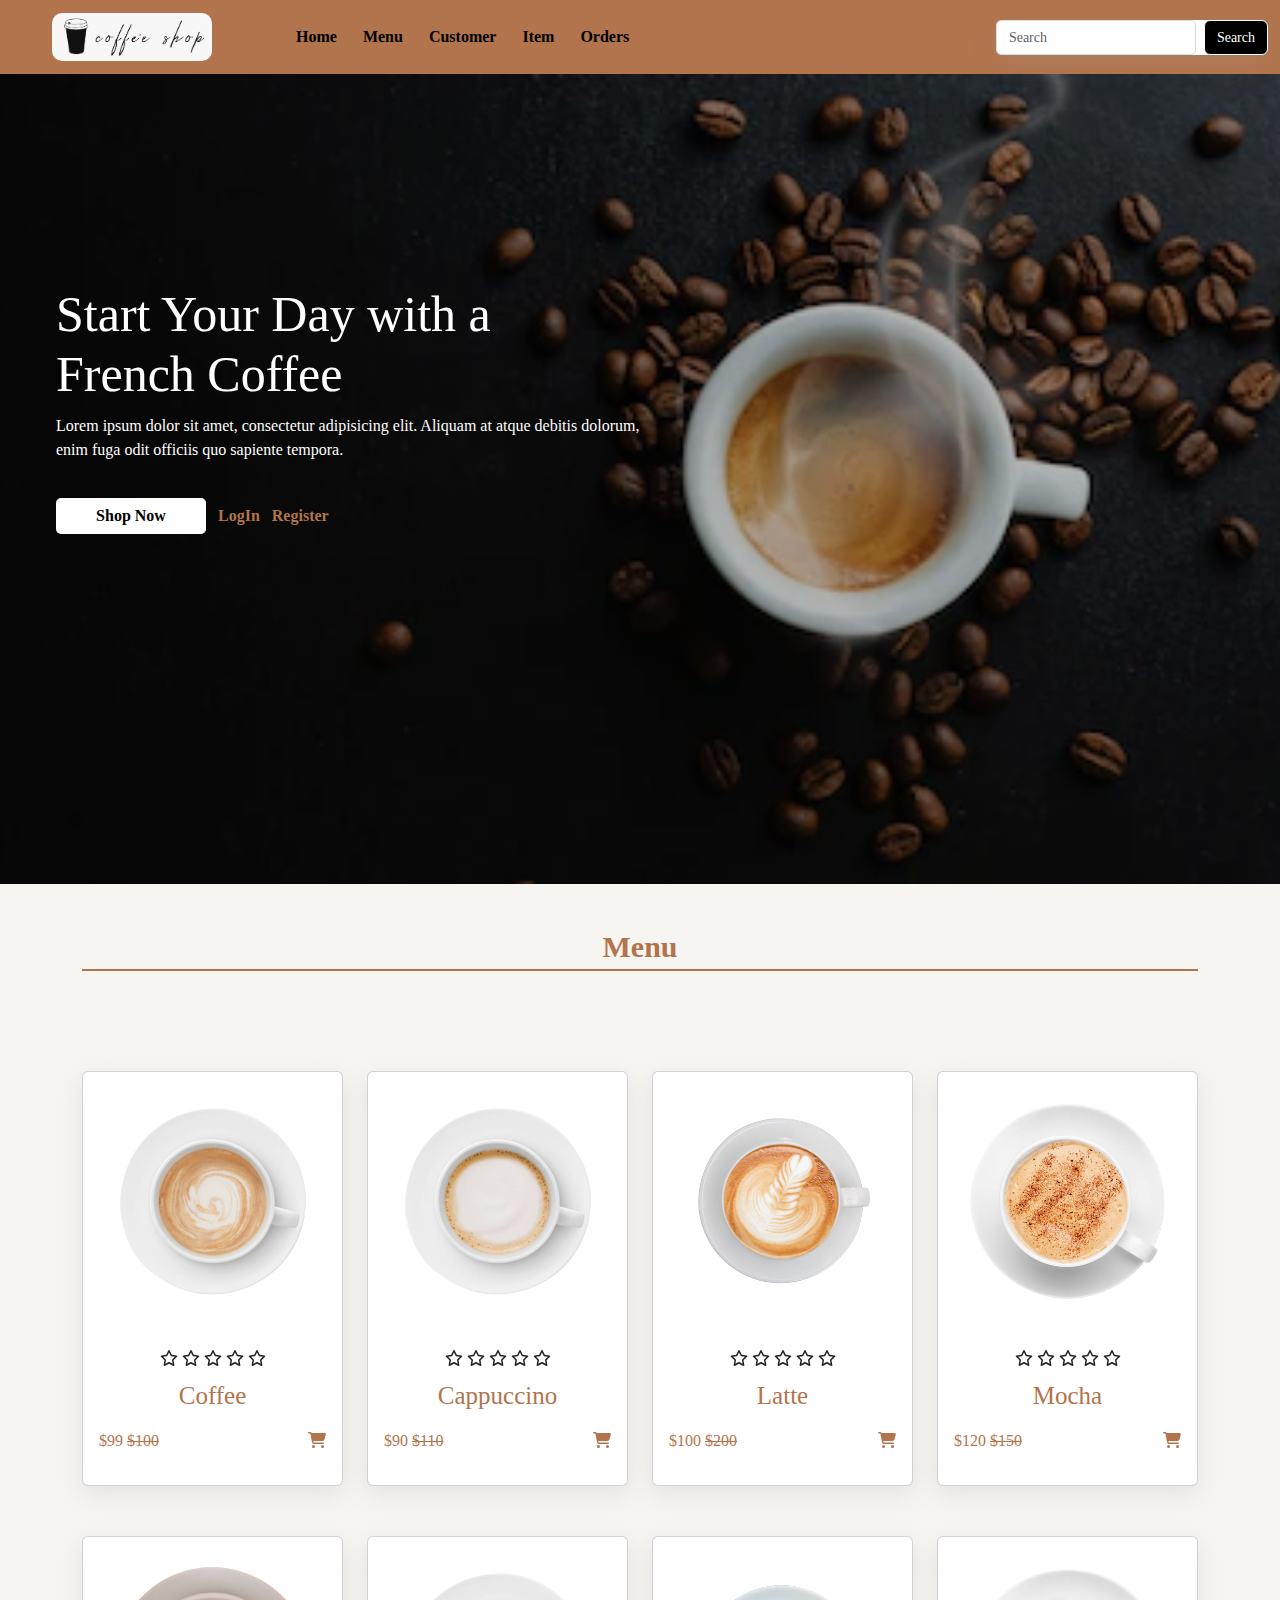
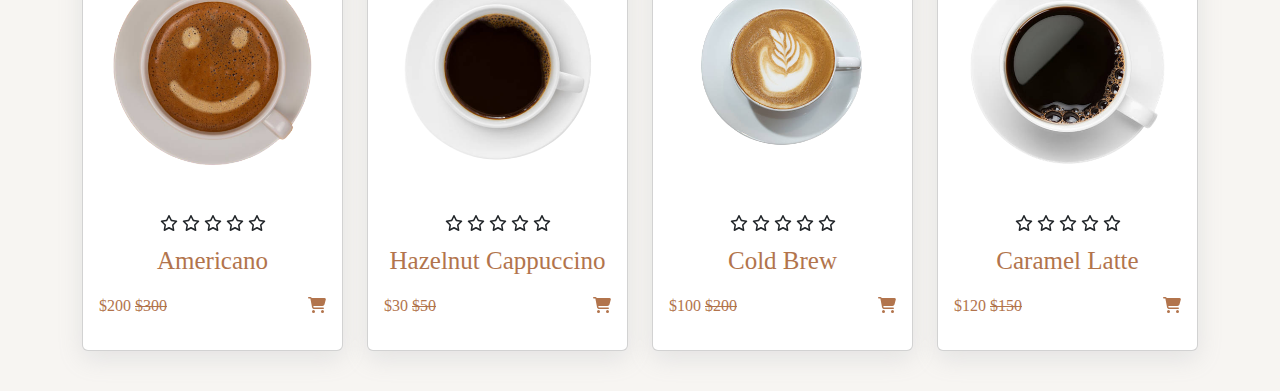
<file: index.html>
<!DOCTYPE html>
<html lang="en">
<head>
    <meta charset="UTF-8">
    <title>Coffee Shop</title>
    <link rel="stylesheet" href="style.css">
    <link rel="stylesheet" href="https://cdn.jsdelivr.net/npm/bootstrap@5.3.3/dist/css/bootstrap.min.css">
    <link rel="preconnect" href="https://fonts.googleapis.com">
    <link rel="preconnect" href="https://fonts.gstatic.com" crossorigin>
    <link href="https://fonts.googleapis.com/css2?family=Roboto:wght@500&display=swap" rel="stylesheet">
    <link rel="stylesheet" href="assets/lib/fontawesome/fontawesome-free-6.7.2-web/css/all.min.css">
</head>
<body>

<div class="all-content">
    <!-- Navbar Start -->
    <nav class="navbar navbar-expand-lg" id="navbar">
        <div class="container-fluid">
            <a class="navbar-brand" href="#" id="logo">
                <img src="images/logo.png" alt="" width="200px">
            </a>
            <button class="navbar-toggler" type="button" data-bs-toggle="collapse"
                    data-bs-target="#navbarSupportedContent" aria-controls="navbarSupportedContent"
                    aria-expanded="false" aria-label="Toggle navigation">
                <span><i class="fa-solid fa-bars" style="color: white; font-size: 23px;"></i></span>
            </button>
            <div class="collapse navbar-collapse" id="navbarSupportedContent">
                <ul class="navbar-nav me-auto mb-2 mb-lg-0">
                    <li class="nav-item"><a class="nav-link active" href="#">Home</a></li>
<!--                    <li class="nav-item"><a class="nav-link" href="#about">About</a></li>-->
                    <li class="nav-item"><a class="nav-link" href="#menu">Menu</a></li>
                    <li class="nav-item"><a class="nav-link " href="customer.html">Customer</a></li>
                    <li class="nav-item"><a class="nav-link" href="item.html">Item</a></li>
                    <li class="nav-item"><a class="nav-link" href="order.html">Orders</a></li>
<!--                    <li class="nav-item"><a class="nav-link" href="#contact">Contact</a></li>-->
                </ul>
                <form class="d-flex align-items-center gap-2" id="search-btn" role="search">
                    <input class="form-control" type="search" placeholder="Search" aria-label="Search">
                    <button class="btn btn-outline-success" type="submit">Search</button>
                </form>

            </div>
        </div>
    </nav>
    <!-- Navbar End -->

<!--    Home section start-->
    <section id="home">
        <div class="content">

            <h3>Start Your Day with a <br> French Coffee</h3>
            <p>Lorem ipsum dolor sit amet, consectetur adipisicing elit. Aliquam at atque debitis dolorum,
                <br>enim fuga odit officiis quo sapiente tempora.
            </p>
            <button id="btn">Shop Now</button>
            <a class="text-primary fw-bold ms-2" href="login.html">LogIn</a>
            <a class="text-primary fw-bold ms-2" href="register.html">Register</a>
        </div>
    </section>


<!--    menu card start-->
    <section class="menu" id="menu">
        <div class="container">
            <div class="heading3">Menu</div>
        </div>
        <div class="container" id="container2">
            <div class="row">
                <div class="col-md-3 py-3 py-md-0">
                    <div class="card">
                        <img src="./images/m1.png" alt="">
                        <div class="card-body">
                            <div class="star text-center">
                                <i class="fa-regular fa-star"></i>
                                <i class="fa-regular fa-star"></i>
                                <i class="fa-regular fa-star"></i>
                                <i class="fa-regular fa-star"></i>
                                <i class="fa-regular fa-star"></i>
                            </div>
                            <h3>Coffee</h3>
                            <p>$99 <strike>$100</strike> <span><i class="fa-solid fa-cart-shopping"></i></span></p>
                        </div>
                    </div>
                </div>
                <div class="col-md-3 py-3 py-md-0">
                    <div class="card">
                        <img src="./images/m2.png" alt="">
                        <div class="card-body">
                            <div class="star text-center">
                                <i class="fa-regular fa-star"></i>
                                <i class="fa-regular fa-star"></i>
                                <i class="fa-regular fa-star"></i>
                                <i class="fa-regular fa-star"></i>
                                <i class="fa-regular fa-star"></i>
                            </div>
                            <h3>Cappuccino</h3>
                            <p>$90 <strike>$110</strike> <span><i class="fa-solid fa-cart-shopping"></i></span></p>
                        </div>
                    </div>
                </div>
                <div class="col-md-3 py-3 py-md-0">
                    <div class="card">
                        <img src="./images/m3.png" alt="">
                        <div class="card-body">
                            <div class="star text-center">
                                <i class="fa-regular fa-star"></i>
                                <i class="fa-regular fa-star"></i>
                                <i class="fa-regular fa-star"></i>
                                <i class="fa-regular fa-star"></i>
                                <i class="fa-regular fa-star"></i>
                            </div>
                            <h3>Latte</h3>
                            <p>$100 <strike>$200</strike> <span><i class="fa-solid fa-cart-shopping"></i></span></p>
                        </div>
                    </div>
                </div>
                <div class="col-md-3 py-3 py-md-0">
                    <div class="card">
                        <img src="./images/m4.png" alt="">
                        <div class="card-body">
                            <div class="star text-center">
                                <i class="fa-regular fa-star"></i>
                                <i class="fa-regular fa-star"></i>
                                <i class="fa-regular fa-star"></i>
                                <i class="fa-regular fa-star"></i>
                                <i class="fa-regular fa-star"></i>
                            </div>
                            <h3>Mocha</h3>
                            <p>$120 <strike>$150</strike> <span><i class="fa-solid fa-cart-shopping"></i></span></p>
                        </div>
                    </div>
                </div>
            </div>

            <div class="row" style="margin-top: 50px;">
                <div class="col-md-3 py-3 py-md-0">
                    <div class="card">
                        <img src="./images/m5.png" alt="">
                        <div class="card-body">
                            <div class="star text-center">
                                <i class="fa-regular fa-star"></i>
                                <i class="fa-regular fa-star"></i>
                                <i class="fa-regular fa-star"></i>
                                <i class="fa-regular fa-star"></i>
                                <i class="fa-regular fa-star"></i>
                            </div>
                            <h3>Americano</h3>
                            <p>$200 <strike>$300</strike> <span><i class="fa-solid fa-cart-shopping"></i></span></p>
                        </div>
                    </div>
                </div>
                <div class="col-md-3 py-3 py-md-0">
                    <div class="card">
                        <img src="./images/m6.png" alt="">
                        <div class="card-body">
                            <div class="star text-center">
                                <i class="fa-regular fa-star"></i>
                                <i class="fa-regular fa-star"></i>
                                <i class="fa-regular fa-star"></i>
                                <i class="fa-regular fa-star"></i>
                                <i class="fa-regular fa-star"></i>
                            </div>
                            <h3>Hazelnut Cappuccino</h3>
                            <p>$30 <strike>$50</strike> <span><i class="fa-solid fa-cart-shopping"></i></span></p>
                        </div>
                    </div>
                </div>
                <div class="col-md-3 py-3 py-md-0">
                    <div class="card">
                        <img src="./images/m7.png" alt="">
                        <div class="card-body">
                            <div class="star text-center">
                                <i class="fa-regular fa-star"></i>
                                <i class="fa-regular fa-star"></i>
                                <i class="fa-regular fa-star"></i>
                                <i class="fa-regular fa-star"></i>
                                <i class="fa-regular fa-star"></i>
                            </div>
                            <h3>Cold Brew</h3>
                            <p>$100 <strike>$200</strike> <span><i class="fa-solid fa-cart-shopping"></i></span></p>
                        </div>
                    </div>
                </div>
                <div class="col-md-3 py-3 py-md-0">
                    <div class="card">
                        <img src="./images/m8.png" alt="">
                        <div class="card-body">
                            <div class="star text-center">
                                <i class="fa-regular fa-star"></i>
                                <i class="fa-regular fa-star"></i>
                                <i class="fa-regular fa-star"></i>
                                <i class="fa-regular fa-star"></i>
                                <i class="fa-regular fa-star"></i>
                            </div>
                            <h3>Caramel Latte</h3>
                            <p>$120 <strike>$150</strike> <span><i class="fa-solid fa-cart-shopping"></i></span></p>
                        </div>
                    </div>
                </div>
            </div>
        </div>
    </section>

<!--    menu card end-->

<!--    item-->
<!--    <div class="container mt-5">-->
<!--        <h2 class="text-center">Items</h2>-->

<!--        &lt;!&ndash; Search Section &ndash;&gt;-->
<!--        <div class="card mb-4" style="max-width: 600px; height: 200px ; margin: auto;">-->
<!--            <div class="card-header bg-duburu text-white">Item Search</div>-->
<!--            <div class="card-body">-->
<!--                <form class="row g-2 align-items-center">-->
<!--                    <div class="col-md-6">-->
<!--                        <input type="text" id="searchInput" class="form-control" placeholder="Input Item Name/Code Here">-->
<!--                    </div>-->
<!--                    <div class="col-md-3">-->
<!--                        <select id="searchType" class="form-select">-->
<!--                            <option value="name">Name</option>-->
<!--                            <option value="code">Item Code</option>-->
<!--                        </select>-->
<!--                    </div>-->
<!--                    <div class="col-md-3">-->
<!--                        <button type="button" class="btn btn-success w-100" onclick="searchItem()">Search</button>-->
<!--                    </div>-->
<!--                </form>-->

<!--                <div class="mt-3 d-flex flex-wrap gap-2">-->
<!--                    <button class="btn btn-danger">Delete</button>-->
<!--                    <button class="btn btn-warning">Edit</button>-->
<!--                    <button class="btn btn-info text-white">Details</button>-->
<!--                    <button class="btn btn-success">Clear</button>-->
<!--                </div>-->
<!--            </div>-->
<!--        </div>-->

<!--        &lt;!&ndash; Add / View Buttons &ndash;&gt;-->
<!--        <div class="mb-3">-->
<!--            <button class="btn btn-primary">New Item</button>-->
<!--            <button class="btn btn-warning text-dark">View All Items</button>-->
<!--        </div>-->

<!--        &lt;!&ndash; Table &ndash;&gt;-->
<!--        <table class="table table-bordered table-striped">-->
<!--            <thead class="table-success">-->
<!--            <tr>-->
<!--                <th>Item Name</th>-->
<!--                <th>Price</th>-->
<!--                <th>Quantity</th>-->
<!--            </tr>-->
<!--            </thead>-->
<!--            <tbody id="itemTable">-->
<!--            &lt;!&ndash; JS will populate this &ndash;&gt;-->
<!--            </tbody>-->
<!--        </table>-->
<!--    </div>-->
<!--</div>-->

<!--<script>-->
<!--    function searchItem() {-->
<!--        const value = document.getElementById('searchInput').value;-->
<!--        const type = document.getElementById('searchType').value;-->
<!--        alert(`Search for: ${value} by ${type}`);-->
<!--    }-->
<!--</script>-->

<!--item end-->

</div>
<script src="https://cdn.jsdelivr.net/npm/bootstrap@5.3.3/dist/js/bootstrap.bundle.min.js"></script>
<script src="assets/lib/fontawesome/fontawesome-free-6.7.2-web/js/all.min.js"></script>
</body>
</html>
</file>
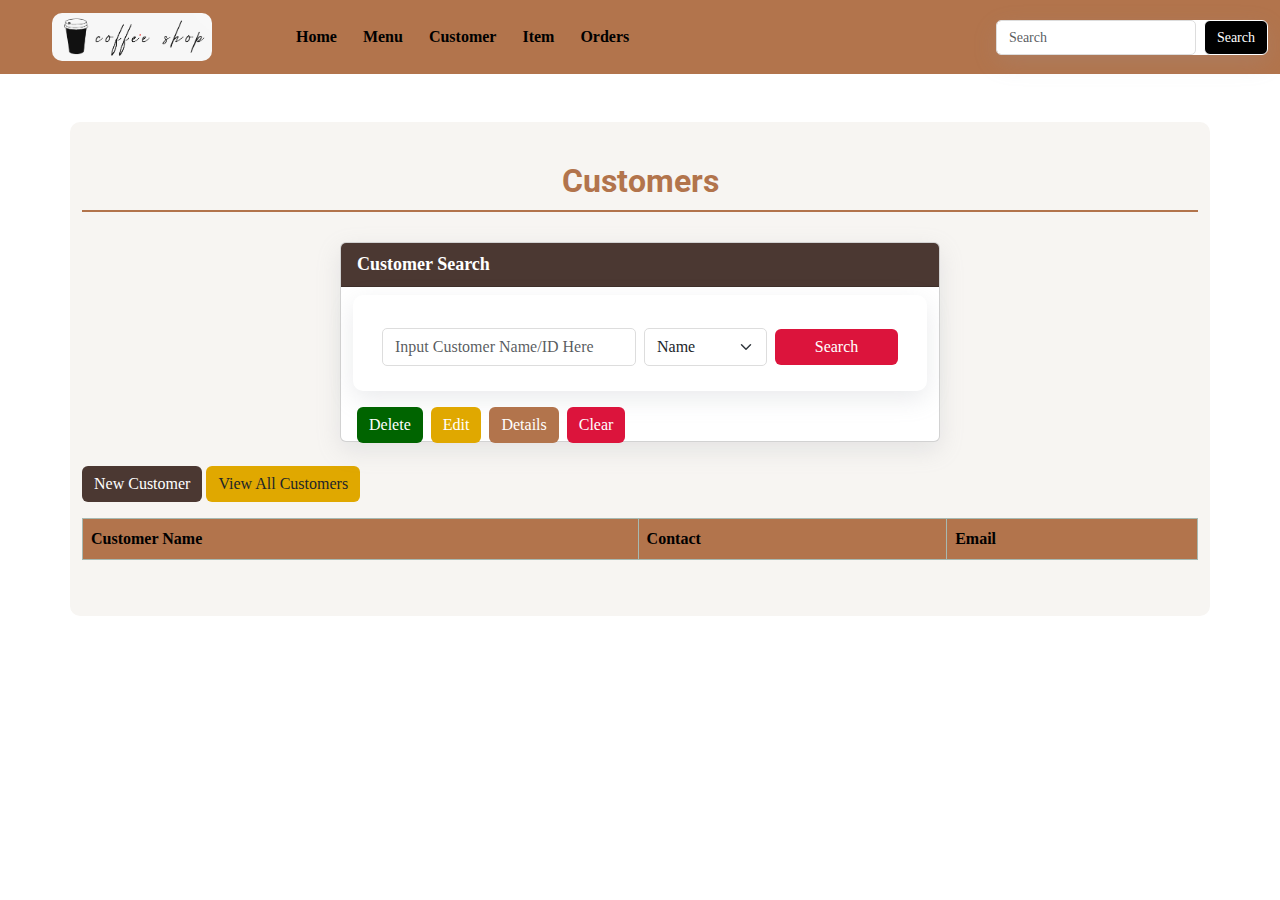
<file: customer.html>
<!DOCTYPE html>
<html lang="en">
<head>
    <meta charset="UTF-8">
    <title>Customer</title>
    <link rel="stylesheet" href="style.css">
    <link rel="stylesheet" href="https://cdn.jsdelivr.net/npm/bootstrap@5.3.3/dist/css/bootstrap.min.css">
    <link rel="preconnect" href="https://fonts.googleapis.com">
    <link rel="preconnect" href="https://fonts.gstatic.com" crossorigin>
    <link href="https://fonts.googleapis.com/css2?family=Roboto:wght@500&display=swap" rel="stylesheet">
    <link rel="stylesheet" href="assets/lib/fontawesome/fontawesome-free-6.7.2-web/css/all.min.css">
</head>

<body>


<!-- Navbar Start -->
<nav class="navbar navbar-expand-lg" id="navbar">
    <div class="container-fluid">
        <a class="navbar-brand" href="#" id="logo">
            <img src="images/logo.png" alt="" width="200px">
        </a>
        <button class="navbar-toggler" type="button" data-bs-toggle="collapse"
                data-bs-target="#navbarSupportedContent" aria-controls="navbarSupportedContent"
                aria-expanded="false" aria-label="Toggle navigation">
            <span><i class="fa-solid fa-bars" style="color: white; font-size: 23px;"></i></span>
        </button>
        <div class="collapse navbar-collapse" id="navbarSupportedContent">
            <ul class="navbar-nav me-auto mb-2 mb-lg-0">
                <li class="nav-item"><a class="nav-link active" href="index.html">Home</a></li>
                <!--                    <li class="nav-item"><a class="nav-link" href="#about">About</a></li>-->
                <li class="nav-item"><a class="nav-link" href="index.html">Menu</a></li>
                <li class="nav-item"><a class="nav-link " href="customer.html">Customer</a></li>
                <li class="nav-item"><a class="nav-link" href="item.html">Item</a></li>
                <li class="nav-item"><a class="nav-link" href="order.html">Orders</a></li>
                <!--                    <li class="nav-item"><a class="nav-link" href="#contact">Contact</a></li>-->
            </ul>
            <form class="d-flex align-items-center gap-2" id="search-btn" role="search">
                <input class="form-control" type="search" placeholder="Search" aria-label="Search">
                <button class="btn btn-outline-success" type="submit">Search</button>
            </form>

        </div>
    </div>
</nav>
<!-- Navbar End -->
<!-- customer -->
<section class="customer" id="customer">
    <div class="container mt-5">
        <h2 class="text-center">Customers</h2>

        <!-- Search Section -->
        <div class="card mb-4" style="max-width: 600px; height: 200px ; margin: auto;">
            <div class="card-header bg-duburu text-white">Customer Search</div>
            <div class="card-body">
                <form class="row g-2 align-items-center">
                    <div class="col-md-6">
                        <input type="text" id="searchCustomerInput" class="form-control" placeholder="Input Customer Name/ID Here">
                    </div>
                    <div class="col-md-3">
                        <select id="searchCustomerType" class="form-select">
                            <option value="name">Name</option>
                            <option value="id">Customer ID</option>
                        </select>
                    </div>
                    <div class="col-md-3">
                        <button type="button" class="btn btn-success w-100" onclick="searchCustomer()">Search</button>
                    </div>
                </form>

                <div class="mt-3 d-flex flex-wrap gap-2">
                    <button class="btn btn-danger">Delete</button>
                    <button class="btn btn-warning">Edit</button>
                    <button class="btn btn-info text-white">Details</button>
                    <button class="btn btn-success">Clear</button>
                </div>
            </div>
        </div>

        <!-- Add / View Buttons -->
        <div class="mb-3">
            <button class="btn btn-primary">New Customer</button>
            <button class="btn btn-warning text-dark">View All Customers</button>
        </div>

        <!-- Table -->
        <table class="table table-bordered table-striped">
            <thead class="table-success">
            <tr>
                <th>Customer Name</th>
                <th>Contact</th>
                <th>Email</th>
            </tr>
            </thead>
            <tbody id="customerTable">
            <!-- JS will populate this -->
            </tbody>
        </table>
    </div>
</section>

<script>
    function searchCustomer() {
        const value = document.getElementById('searchCustomerInput').value;
        const type = document.getElementById('searchCustomerType').value;
        alert(`Search for: ${value} by ${type}`);
    }
</script>

<!-- customer end -->

<script src="https://cdn.jsdelivr.net/npm/bootstrap@5.3.3/dist/js/bootstrap.bundle.min.js"></script>
<script src="assets/lib/fontawesome/fontawesome-free-6.7.2-web/js/all.min.js"></script>
</body>
</html>
</file>
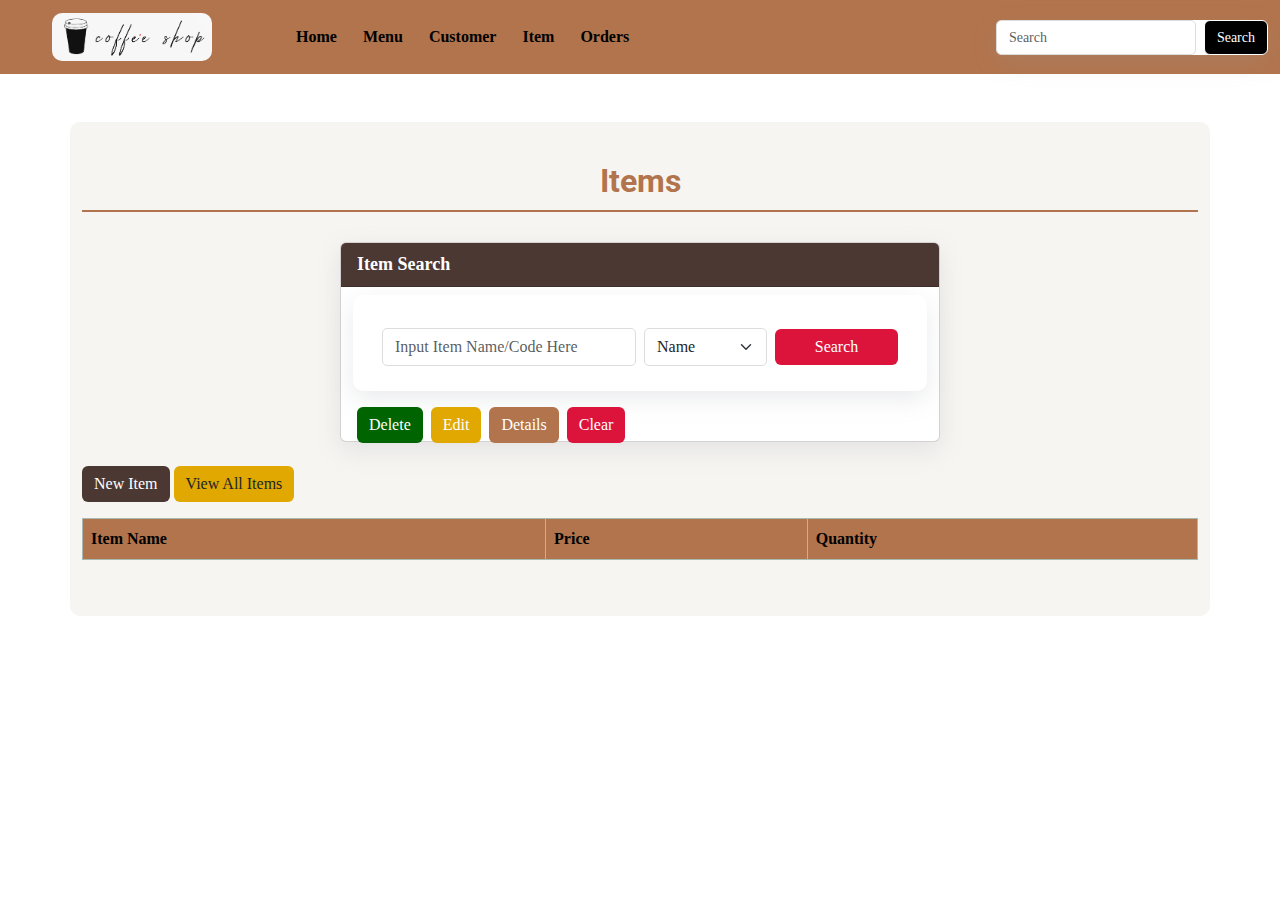
<file: item.html>
<!DOCTYPE html>
<html lang="en">
<head>
    <meta charset="UTF-8">
    <title>Item</title>
  <link rel="stylesheet" href="style.css">
  <link rel="stylesheet" href="https://cdn.jsdelivr.net/npm/bootstrap@5.3.3/dist/css/bootstrap.min.css">
  <link rel="preconnect" href="https://fonts.googleapis.com">
  <link rel="preconnect" href="https://fonts.gstatic.com" crossorigin>
  <link href="https://fonts.googleapis.com/css2?family=Roboto:wght@500&display=swap" rel="stylesheet">
  <link rel="stylesheet" href="assets/lib/fontawesome/fontawesome-free-6.7.2-web/css/all.min.css">
</head>


<body>

<!-- Navbar Start -->
<nav class="navbar navbar-expand-lg" id="navbar">
    <div class="container-fluid">
        <a class="navbar-brand" href="#" id="logo">
            <img src="images/logo.png" alt="" width="200px">
        </a>
        <button class="navbar-toggler" type="button" data-bs-toggle="collapse"
                data-bs-target="#navbarSupportedContent" aria-controls="navbarSupportedContent"
                aria-expanded="false" aria-label="Toggle navigation">
            <span><i class="fa-solid fa-bars" style="color: white; font-size: 23px;"></i></span>
        </button>
        <div class="collapse navbar-collapse" id="navbarSupportedContent">
            <ul class="navbar-nav me-auto mb-2 mb-lg-0">
                <li class="nav-item"><a class="nav-link active" href="index.html">Home</a></li>
                <!--                    <li class="nav-item"><a class="nav-link" href="#about">About</a></li>-->
                <li class="nav-item"><a class="nav-link" href="index.html">Menu</a></li>
                <li class="nav-item"><a class="nav-link " href="customer.html">Customer</a></li>
                <li class="nav-item"><a class="nav-link" href="item.html">Item</a></li>
                <li class="nav-item"><a class="nav-link" href="order.html">Orders</a></li>
                <!--                    <li class="nav-item"><a class="nav-link" href="#contact">Contact</a></li>-->
            </ul>
            <form class="d-flex align-items-center gap-2" id="search-btn" role="search">
                <input class="form-control" type="search" placeholder="Search" aria-label="Search">
                <button class="btn btn-outline-success" type="submit">Search</button>
            </form>

        </div>
    </div>
</nav>
<!-- Navbar End -->

<!--    item-->
<section class="item" id="item">
    <div class="container mt-5">
        <h2 class="text-center">Items</h2>

        <!-- Search Section -->
        <div class="card mb-4" style="max-width: 600px; height: 200px ; margin: auto;">
            <div class="card-header bg-duburu text-white">Item Search</div>
            <div class="card-body">
                <form class="row g-2 align-items-center">
                    <div class="col-md-6">
                        <input type="text" id="searchInput" class="form-control" placeholder="Input Item Name/Code Here">
                    </div>
                    <div class="col-md-3">
                        <select id="searchType" class="form-select">
                            <option value="name">Name</option>
                            <option value="code">Item Code</option>
                        </select>
                    </div>
                    <div class="col-md-3">
                        <button type="button" class="btn btn-success w-100" onclick="searchItem()">Search</button>
                    </div>
                </form>

                <div class="mt-3 d-flex flex-wrap gap-2">
                    <button class="btn btn-danger">Delete</button>
                    <button class="btn btn-warning">Edit</button>
                    <button class="btn btn-info text-white">Details</button>
                    <button class="btn btn-success">Clear</button>
                </div>
            </div>
        </div>

        <!-- Add / View Buttons -->
        <div class="mb-3">
            <button class="btn btn-primary">New Item</button>
            <button class="btn btn-warning text-dark">View All Items</button>
        </div>

        <!-- Table -->
        <table class="table table-bordered table-striped">
            <thead class="table-success">
            <tr>
                <th>Item Name</th>
                <th>Price</th>
                <th>Quantity</th>
            </tr>
            </thead>
            <tbody id="itemTable">
            <!-- JS will populate this -->
            </tbody>
        </table>
    </div>
</section>

<script>
    function searchItem() {
        const value = document.getElementById('searchInput').value;
        const type = document.getElementById('searchType').value;
        alert(`Search for: ${value} by ${type}`);
    }
</script>

<!--item end-->

  <script src="https://cdn.jsdelivr.net/npm/bootstrap@5.3.3/dist/js/bootstrap.bundle.min.js"></script>
  <script src="assets/lib/fontawesome/fontawesome-free-6.7.2-web/js/all.min.js"></script>
</body>
</html>
</file>
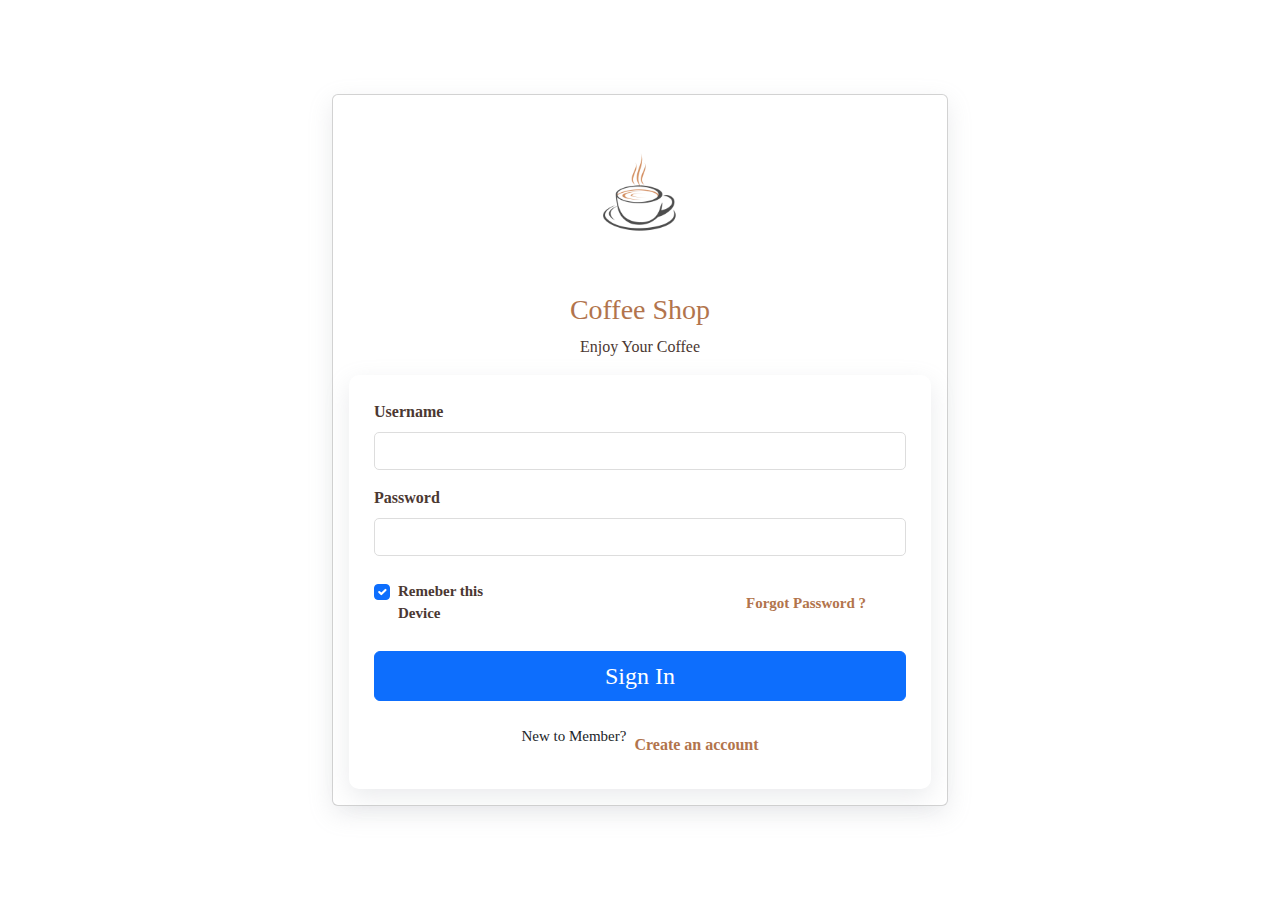
<file: login.html>
<!DOCTYPE html>
<html lang="en">
<head>
    <meta charset="UTF-8">
    <title>Login</title>
    <link rel="stylesheet" href="style.css">
    <link rel="stylesheet" href="https://cdn.jsdelivr.net/npm/bootstrap@5.3.3/dist/css/bootstrap.min.css">
    <link rel="preconnect" href="https://fonts.googleapis.com">
    <link rel="preconnect" href="https://fonts.gstatic.com" crossorigin>
    <link href="https://fonts.googleapis.com/css2?family=Roboto:wght@500&display=swap" rel="stylesheet">
    <link rel="stylesheet" href="assets/lib/fontawesome/fontawesome-free-6.7.2-web/css/all.min.css">
</head>
<body>
<!--  Body Wrapper -->
<div class="page-wrapper" id="main-wrapper" data-layout="vertical" data-navbarbg="skin6" data-sidebartype="full"
     data-sidebar-position="fixed" data-header-position="fixed">
    <div
            class="position-relative overflow-hidden radial-gradient min-vh-100 d-flex align-items-center justify-content-center">
        <div class="d-flex align-items-center justify-content-center w-100">
            <div class="row justify-content-center w-100">
                <div class="col-md-8 col-lg-6 col-xxl-3">
                    <div class="card mb-0">
                        <div class="card-body">
                            <a href="./index.html" class="text-nowrap logo-img text-center d-block py-3 w-100">
                                <img src="images/Coffee-PNG-Photo.webp" width="140" alt="">
                            </a>
                            <h3 id="coffee">Coffee Shop</h3>
                            <p class="text-center">Enjoy Your Coffee</p>
                            <form>
                                <div class="mb-3">
                                    <label for="exampleInputEmail1" class="form-label">Username</label>
                                    <input type="email" class="form-control" id="exampleInputEmail1" aria-describedby="emailHelp">
                                </div>
                                <div class="mb-4">
                                    <label for="exampleInputPassword1" class="form-label">Password</label>
                                    <input type="password" class="form-control" id="exampleInputPassword1">
                                </div>
                                <div class="d-flex align-items-center justify-content-between mb-4">
                                    <div class="form-check">
                                        <input class="form-check-input primary" type="checkbox" value="" id="flexCheckChecked" checked>
                                        <label class="text" id="text-label"  for="flexCheckChecked">
                                            Remeber this Device
                                        </label>
                                    </div>
                                    <a class="text-primary fw-bold " id="text-fogot" href="index.html">Forgot Password ?</a>
                                </div>
                                <a href="index.html" class="btn btn-primary w-100 py-8 fs-4 mb-4 rounded-2">Sign In</a>
                                <div class="d-flex align-items-center justify-content-center">
                                    <p class="text" id="text">New to Member?</p>
                                    <a class="text-primary fw-bold ms-2" href="register.html">Create an account</a>
                                </div>
                            </form>
                        </div>
                    </div>
                </div>
            </div>
        </div>
    </div>
</div>




<script src="https://cdn.jsdelivr.net/npm/bootstrap@5.3.3/dist/js/bootstrap.bundle.min.js"></script>
<script src="assets/lib/fontawesome/fontawesome-free-6.7.2-web/js/all.min.js"></script>
</body>
</html>
</file>
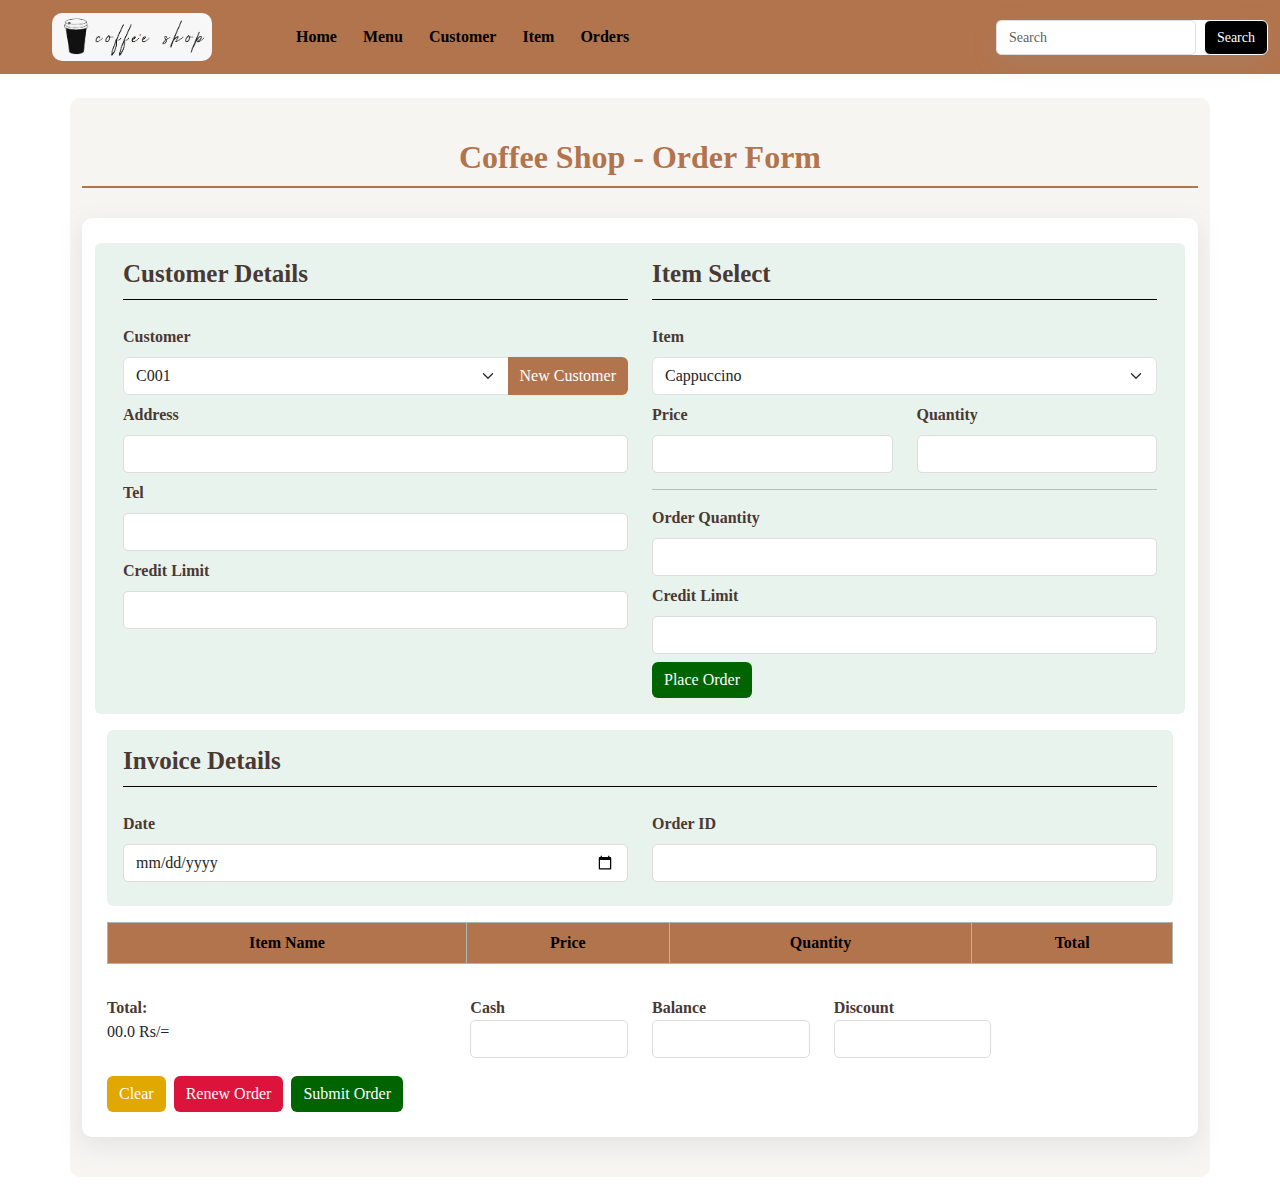
<file: order.html>
<!DOCTYPE html>
<html lang="en">
<head>
    <meta charset="UTF-8">
    <title>Title</title>
    <link rel="stylesheet" href="style.css">
    <link rel="stylesheet" href="https://cdn.jsdelivr.net/npm/bootstrap@5.3.3/dist/css/bootstrap.min.css">
    <link rel="preconnect" href="https://fonts.googleapis.com">
    <link rel="preconnect" href="https://fonts.gstatic.com" crossorigin>
    <link href="https://fonts.googleapis.com/css2?family=Roboto:wght@500&display=swap" rel="stylesheet">
    <link rel="stylesheet" href="assets/lib/fontawesome/fontawesome-free-6.7.2-web/css/all.min.css">
</head>
<body>


<!-- Navbar Start -->
<nav class="navbar navbar-expand-lg" id="navbar">
    <div class="container-fluid">
        <a class="navbar-brand" href="#" id="logo">
            <img src="images/logo.png" alt="" width="200px">
        </a>
        <button class="navbar-toggler" type="button" data-bs-toggle="collapse"
                data-bs-target="#navbarSupportedContent" aria-controls="navbarSupportedContent"
                aria-expanded="false" aria-label="Toggle navigation">
            <span><i class="fa-solid fa-bars" style="color: white; font-size: 23px;"></i></span>
        </button>
        <div class="collapse navbar-collapse" id="navbarSupportedContent">
            <ul class="navbar-nav me-auto mb-2 mb-lg-0">
                <li class="nav-item"><a class="nav-link active" href="index.html">Home</a></li>
                <!--                    <li class="nav-item"><a class="nav-link" href="#about">About</a></li>-->
                <li class="nav-item"><a class="nav-link" href="index.html">Menu</a></li>
                <li class="nav-item"><a class="nav-link " href="customer.html">Customer</a></li>
                <li class="nav-item"><a class="nav-link" href="item.html">Item</a></li>
                <li class="nav-item"><a class="nav-link" href="order.html">Orders</a></li>
                <!--                    <li class="nav-item"><a class="nav-link" href="#contact">Contact</a></li>-->
            </ul>
            <form class="d-flex align-items-center gap-2" id="search-btn" role="search">
                <input class="form-control" type="search" placeholder="Search" aria-label="Search">
                <button class="btn btn-outline-success" type="submit">Search</button>
            </form>

        </div>
    </div>
</nav>
<!-- Navbar End -->
<div class="container my-4">
    <h2 class="text-center">Coffee Shop - Order Form</h2>

    <form>
        <!-- Customer Details -->
        <div class="row bg-success bg-opacity-10 p-3 rounded mb-3">
            <div class="col-md-6">
                <h5 class="text">Customer Details</h5>
                <div class="mb-2">
                    <label class="form-label">Customer</label>
                    <div class="input-group">
                        <select class="form-select">
                            <option selected>C001</option>
                            <option>C002</option>
                            <option>C003</option>
                            <option>C004</option>
                            <option>C005</option>
                        </select>
                        <button class="btn btn-info">New Customer</button>
                    </div>
                </div>
                <div class="mb-2">
                    <label class="form-label">Address</label>
                    <input type="text" class="form-control">
                </div>
                <div class="mb-2">
                    <label class="form-label">Tel</label>
                    <input type="text" class="form-control">
                </div>
                <div class="mb-2">
                    <label class="form-label">Credit Limit</label>
                    <input type="text" class="form-control">
                </div>
            </div>

            <!-- Item Select -->
            <div class="col-md-6">
                <h5 class="text">Item Select</h5>
                <div class="mb-2">
                    <label class="form-label">Item</label>
                    <select class="form-select">
                        <option>Cappuccino</option>
                        <option>Latte</option>
                        <option>Mocha</option>
                        <option>Americano </option>
                        <option>Iced Americano</option>
                        <option>Iced Latte</option>
                        <option>Iced Mocha</option>
                    </select>
                </div>
                <div class="row mb-2">
                    <div class="col">
                        <label class="form-label">Price</label>
                        <input type="text" class="form-control">
                    </div>
                    <div class="col">
                        <label class="form-label">Quantity</label>
                        <input type="text" class="form-control">
                    </div>
                </div>
                <hr>
                <div class="mb-2">
                    <label class="form-label">Order Quantity</label>
                    <input type="text" class="form-control">
                </div>
                <div class="mb-2">
                    <label class="form-label">Credit Limit</label>
                    <input type="text" class="form-control">
                </div>
                <button class="btn btn-danger">Place Order</button>
            </div>
        </div>

        <!-- Invoice Details -->
        <div class="bg-success bg-opacity-10 p-3 rounded mb-3">
            <h5 class="text">Invoice Details</h5>
            <div class="row">
                <div class="col-md-6 mb-2">
                    <label class="form-label">Date</label>
                    <input type="date" class="form-control">
                </div>
                <div class="col-md-6 mb-2">
                    <label class="form-label">Order ID</label>
                    <input type="text" class="form-control">
                </div>
            </div>
        </div>

        <!-- Order Table -->
        <div class="table-responsive mb-3">
            <table class="table table-bordered text-center">
                <thead class="table-success">
                <tr>
                    <th>Item Name</th>
                    <th>Price</th>
                    <th>Quantity</th>
                    <th>Total</th>
                </tr>
                </thead>
                <tbody>
                <!-- Order items go here -->
                </tbody>
            </table>
        </div>

        <!-- Payment Summary -->
        <div class="row mb-3">
            <div class="col-md-4">
                <label>Total:</label>
                <p>00.0 Rs/=</p>
            </div>
            <div class="col-md-2">
                <label>Cash</label>
                <input type="text" class="form-control">
            </div>
            <div class="col-md-2">
                <label>Balance</label>
                <input type="text" class="form-control">
            </div>
            <div class="col-md-2">
                <label>Discount</label>
                <input type="text" class="form-control">
            </div>
        </div>

        <!-- Buttons -->
        <div class="d-flex gap-2">
            <button type="reset" class="btn btn-warning">Clear</button>
            <button type="button" class="btn btn-success">Renew Order</button>
            <button type="submit" class="btn btn-danger">Submit Order</button>
        </div>
    </form>
</div>
<script src="https://cdn.jsdelivr.net/npm/bootstrap@5.3.3/dist/js/bootstrap.bundle.min.js"></script>
<script src="assets/lib/fontawesome/fontawesome-free-6.7.2-web/js/all.min.js"></script>
</body>
</html>
</file>
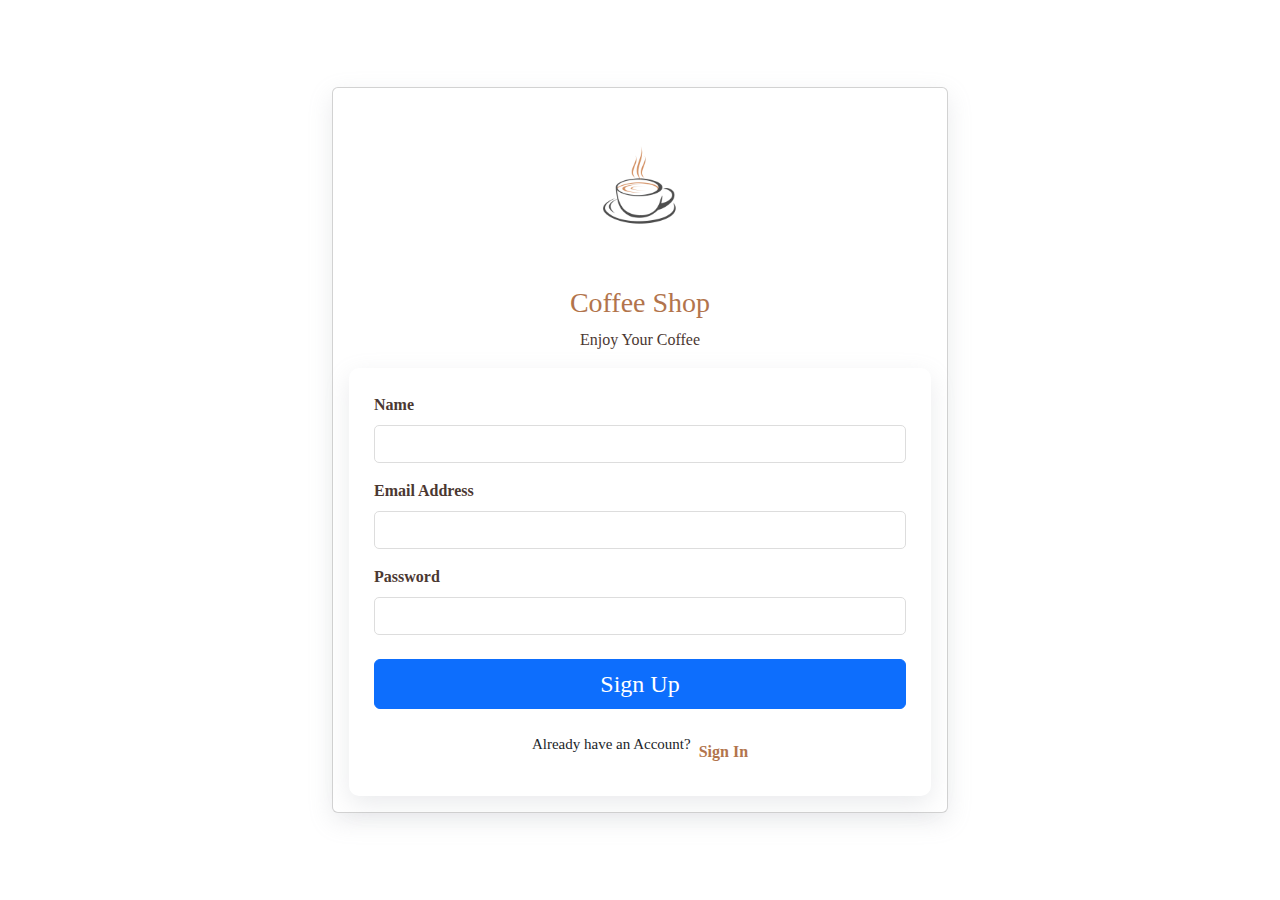
<file: register.html>
<!DOCTYPE html>
<html lang="en">
<head>
    <meta charset="UTF-8">
    <title>Register</title>
    <link rel="stylesheet" href="style.css">
    <link rel="stylesheet" href="https://cdn.jsdelivr.net/npm/bootstrap@5.3.3/dist/css/bootstrap.min.css">
    <link rel="preconnect" href="https://fonts.googleapis.com">
    <link rel="preconnect" href="https://fonts.gstatic.com" crossorigin>
    <link href="https://fonts.googleapis.com/css2?family=Roboto:wght@500&display=swap" rel="stylesheet">
    <link rel="stylesheet" href="assets/lib/fontawesome/fontawesome-free-6.7.2-web/css/all.min.css">
</head>
<body>
<!--  Body Wrapper -->
<div class="page-wrapper" id="main-wrapper" data-layout="vertical" data-navbarbg="skin6" data-sidebartype="full"
     data-sidebar-position="fixed" data-header-position="fixed">
    <div
            class="position-relative overflow-hidden radial-gradient min-vh-100 d-flex align-items-center justify-content-center">
        <div class="d-flex align-items-center justify-content-center w-100">
            <div class="row justify-content-center w-100">
                <div class="col-md-8 col-lg-6 col-xxl-3">
                    <div class="card mb-0">
                        <div class="card-body">
                            <a href="./index.html" class="text-nowrap logo-img text-center d-block py-3 w-100">
                                <img src="/images/Coffee-PNG-Photo.webp" width="140px" alt="">
                            </a>
                            <h3 id="coffee">Coffee Shop</h3>
                            <p class="text-center">Enjoy Your Coffee</p>
                            <form>
                                <div class="mb-3">
                                    <label for="exampleInputtext1" class="form-label">Name</label>
                                    <input type="text" class="form-control" id="exampleInputtext1" aria-describedby="textHelp">
                                </div>
                                <div class="mb-3">
                                    <label for="exampleInputEmail1" class="form-label">Email Address</label>
                                    <input type="email" class="form-control" id="exampleInputEmail1" aria-describedby="emailHelp">
                                </div>
                                <div class="mb-4">
                                    <label for="exampleInputPassword1" class="form-label">Password</label>
                                    <input type="password" class="form-control" id="exampleInputPassword1">
                                </div>
                                <a href="index.html" class="btn btn-primary w-100 py-8 fs-4 mb-4 rounded-2" id="signup">Sign Up</a>
                                <div class="d-flex align-items-center justify-content-center">
                                    <p class="text" id="text">Already have an Account?</p>
                                    <a class="text-primary fw-bold ms-2" href="login.html">Sign In</a>
                                </div>
                            </form>
                        </div>
                    </div>
                </div>
            </div>
        </div>
    </div>
</div>

<script src="https://cdn.jsdelivr.net/npm/bootstrap@5.3.3/dist/js/bootstrap.bundle.min.js"></script>
<script src="assets/lib/fontawesome/fontawesome-free-6.7.2-web/js/all.min.js"></script>
</body>
</html>
</file>
<file: style.css>
*{
    margin: 0;
    padding: 0;
    box-sizing: border-box;
    font-family: 'Merriweather', serif;
}

:root {
    --primary-color: #b2744c;
    --secondary-color: #4b3832;
    --bg-color: #f7f5f2;
    --accent-color: crimson;
}

.all-content{
    background: #f7f5f2;
}
html ::-webkit-scrollbar-track{
    background: transparent;
}
html ::-webkit-scrollbar-thumb{
    background: #b2744c;
    border-radius: 10px;
}
html ::-webkit-scrollbar{
    width: 10px;
}

/*navbar start*/

#navbar{
    background-color: #b2744c;
    font-family: 'Roboto', sans-serif;
    height: 74px;
}
#logo img{
    border-radius: 10px;
    width: 160px;
    margin-left: 40px;
}
.navbar-nav{
    margin-left: 50px;
}
.nav-item .nav-link{
    color: black;
    margin-left: 10px;
    font-weight: bold;
    transition: 0.5s;
}
.nav-item .nav-link:hover{
    background: #f7f5f2;
    border-radius: 5px;
    color: black;
}
#navbar form button{
    background: black;
    color: white;
    border: 1px solid white;
}

#search-btn {
    margin: 0;
    padding: 0;
}

#search-btn input {
    max-width: 200px;
    font-size: 14px;
}

#search-btn button {
    font-size: 14px;
}


/*navbar end*/

/*home section start*/
#home{
    width: 100%;
    height: 90vh;
    background-image: linear-gradient(rgba(0,0,0,0.3),rgba(0,0,0,0.3)), url(./images/bc3.png);
    background-repeat: no-repeat;
    background-size: cover;
    background-position: 88%;
}
#home .content{
    padding-top: 210px;
    margin-left: 56px;
}
#home .content h3{
    font-size: 50px;
    color: white;
}
#home .content p{
    margin-top: 10px;
    color: white;
}
#btn{
    width: 150px;
    height: 36px;
    margin-top: 20px;
    background: white;
    border-radius: 5px;
    font-weight: bold;
    border: none;
    transition: 0.5s ease;
    cursor: pointer;
}
#btn:hover{
    background: #b2744c;
    color: white;
}


/*menu start*/

.menu{
    width: 100%;
    background: #f7f5f2;
    font-family: 'Roboto', sans-serif;
}
.heading3{
    text-align: center;
    font-size: 30px;
    color: #b2744c;
    font-weight: bold;
    border-bottom: 2px solid #b2744c;
}
#container2{
    margin-top: 20px;
}
.menu .card{
    background: white;
    box-shadow: rgba(149,157,165,0.2) 0px 8px 24px;
}
.star i{
    color: #b2744c;
}
.menu h3{
    text-align: center;
    color: #b2744c;
    margin-top: 10px;
    font-size: 25px;
}
.menu p{
    font-size: 16px;
    color: #b2744c;
    padding-top: 10px;
}
.menu p span{
    float: right;
    cursor: pointer;
}

/*menu end*/
/*home section end*/

/*item start*/
/*.item{*/
/*    width: 100%;*/
/*    background: #f7f5f2 ;*/
/*    font-family: 'Roboto', sans-serif;*/
/*}*/

/*.bg-duburu {*/
/*    background-color: #4b3832 !important; !* light brown *!*/
/*    color: white; !* text color *!*/
/*}*/
/* Item Page Styling */
.item h2.text-center {
    color: #b2744c;
    font-weight: bold;
    margin-bottom: 30px;
    border-bottom: 2px solid #b2744c;
    padding-bottom: 10px;
    font-family: 'Roboto', sans-serif;
}

.card-header.bg-duburu {
    background-color: #4b3832;
    font-weight: bold;
    font-size: 18px;
}

.card {
    border-radius: 10px;
    box-shadow: rgba(149, 157, 165, 0.2) 0px 8px 24px;
}

/* Input and Select Fields */
.item form input,
.item form select,
.item form textarea {
    border-radius: 5px;
    border: 1px solid #ddd;
    transition: border-color 0.3s;
}

.item form input:focus,
.item form select:focus,
.item form textarea:focus {
    border-color: #b2744c;
    box-shadow: 0 0 0 0.15rem rgba(178, 116, 76, 0.25);
}

/* Buttons */
.item .btn-success {
    background-color: crimson;
    border: none;
}

.item .btn-success:hover {
    background-color: crimson;
    color: black;
}

.item .btn-danger {
    background-color: darkgreen;
    border: none;
    color: white;
}

.item .btn-danger:hover {
    background-color: darkgreen;
    color: black;
}

.item .btn-warning {
    background-color: #e0a800;
    border: none;
    color: white;
}

.item .btn-warning:hover {
    background-color: #c69500;
}

.item .btn-info {
    background-color: #b2744c;
    border: none;
    color: white;
}

.item .btn-info:hover {
    background-color: #4b3832;
    color: white;
}

.item .btn-primary {
    background-color: #4b3832;
    border: none;
    color: white;
}

.item .btn-primary:hover {
    background-color: #b2744c;
}

/* Table */
.item .table th {
    background-color: #b2744c;
    color: black;
    font-weight: bold;
}

.item .table td,
.item .table th {
    vertical-align: middle;
}

/*item end*/

/* Customer Page General Styling */
.customer h2.text-center {
    color: #b2744c;
    font-weight: bold;
    margin-bottom: 30px;
    border-bottom: 2px solid #b2744c;
    padding-bottom: 10px;
    font-family: 'Roboto', sans-serif;
}

.card-header.bg-duburu {
    background-color: #4b3832;
    font-weight: bold;
    font-size: 18px;
}

.card {
    border-radius: 10px;
    box-shadow: rgba(149, 157, 165, 0.2) 0px 8px 24px;
}

/* Search Form Elements */
.customer form input,
.customer form select {
    border-radius: 5px;
    border: 1px solid #ddd;
    transition: border-color 0.3s;
}

.customer form input:focus,
.customer form select:focus {
    border-color: #b2744c;
    box-shadow: 0 0 0 0.15rem rgba(178, 116, 76, 0.25);
}

/* Customer Page Buttons */
.customer .btn-success {
    background-color: crimson;
    border: none;
}

.customer .btn-success:hover {
    background-color: crimson;
    color: black;
}

.customer .btn-danger {
    background-color: darkgreen;
    border: none;
    color: white;
}

.customer .btn-danger:hover {
    background-color: darkgreen;
    color: black;
}

.customer .btn-warning {
    background-color: #e0a800;
    border: none;
    color: white;
}

.customer .btn-warning:hover {
    background-color: #c69500;
    color: white;
}

.customer .btn-info {
    background-color: #b2744c;
    border: none;
    color: white;
}

.customer .btn-info:hover {
    background-color: #4b3832;
    color: white;
}

.customer .btn-primary {
    background-color: #4b3832;
    border: none;
    color: white;
}

.customer .btn-primary:hover {
    background-color: #b2744c;
    color: white;
}

/* Customer Table */
.customer .table th {
    background-color: #b2744c;
    color: black;
    font-weight: bold;
}

.customer .table td,
.customer .table th {
    vertical-align: middle;
}
/*customer end*/
/* Order Form Styling */
.container {
    font-family: 'Roboto', sans-serif;
    background: #f7f5f2;
    padding: 40px 20px;
    border-radius: 10px;
}

h2.text-center {
    color: #b2744c;
    font-weight: bold;
    margin-bottom: 30px;
    border-bottom: 2px solid #b2744c;
    padding-bottom: 10px;
}

form {
    background-color: white;
    padding: 25px;
    border-radius: 10px;
    box-shadow: rgba(149, 157, 165, 0.2) 0px 8px 24px;
}

/* Section Headings */
form h5.text {
    color: #4b3832;
    font-size: 25px;
    font-weight: bold;
    margin-bottom: 25px;
    border-bottom: 1px solid black;
    padding-bottom: 10px;

}

/* Labels */
form label {
    font-weight: 600;
    color: #4b3832;
}

/* Inputs, Selects */
form input,
form select,
form textarea {
    border-radius: 5px;
    border: 1px solid #ddd;
    box-shadow: none;
    transition: border-color 0.3s;
}

form input:focus,
form select:focus,
form textarea:focus {
    border-color: #b2744c;
    box-shadow: 0 0 0 0.15rem rgba(178, 116, 76, 0.25);
}

/* Buttons */
form button {
    font-weight: 600;
    transition: 0.3s ease;
}

form .btn-info {
    background-color: #b2744c;
    border: none;
    color: white;
}

form .btn-info:hover {
    background-color: #4b3832;
    color: black;
}

form .btn-danger {
    background-color: darkgreen;
    border: none;
}

form .btn-danger:hover {
    background-color: darkgreen;
    color:black;
}

form .btn-success {
    background-color: crimson;
    border: none;
}

form .btn-success:hover {
    background-color: crimson;
    color: black;
}

form .btn-warning {
    background-color: #e0a800;
    border: none;
    color: white;
}

form .btn-warning:hover {
    background-color: #c69500;

}

/* Table */
.table-bordered th {
    background-color: #b2744c !important;
    color: black;
    font-weight: bold;
}

.table td,
.table th {
    vertical-align: middle;
}

/*register start*/
/* Register Page Styling */
body {
    font-family: 'Roboto', sans-serif;
    background: #f7f5f2;
}

.card1 {
    border-radius: 15px;
    box-shadow: rgba(149, 157, 165, 0.2) 0px 8px 24px;
    border: none;
}

.card-body-register {
    padding: 2rem;

}

.logo-img img {
    max-width: 150px;
    margin-bottom: 10px;
}

#coffee{
    justify-content: center;
    text-align: center;
    color: #b2744c;
}
p.text-center {
    color: #4b3832;
    font-weight: 500;
}

label.form-label {
    font-weight: 600;
    color: #4b3832;
}

input.form-control {
    border-radius: 5px;
    border: 1px solid #ddd;
    transition: border-color 0.3s;
}

input.form-control:focus {
    border-color: #b2744c;
    box-shadow: 0 0 0 0.15rem rgba(178, 116, 76, 0.25);
}

.btn-primary {
    background-color: #b2744c;
    border: none;
    font-weight: bold;
    font-size: 16px;
    padding: 10px;
}

.btn-primary:hover {
    background-color: #4b3832;
    color: white;
}

a.text-primary {
    color: #b2744c !important;
    text-decoration: none;
}

a.text-primary:hover {
    color: #4b3832 !important;
    text-decoration: underline;
}

.fs-4.fw-bold {
    color: #4b3832;
}

p.text{
    font-size: 15px;
}

/* =================== */
/*      Login Page     */
/* =================== */

body {
    font-family: 'Roboto', sans-serif;
    background: #f7f5f2;
}

.card {
    border-radius: 15px;
    box-shadow: rgba(149, 157, 165, 0.2) 0px 8px 24px;
    border: none;
}

.card-body {
    padding: 2rem;
}

.logo-img img {
    max-width: 140px;
    margin-bottom: 10px;
}

#coffee{
    justify-content: center;
    text-align: center;
    color: #b2744c;
}

p.text-center {
    color: #4b3832;
    font-weight: 500;
}

label.form-label {
    font-weight: 600;
    color: #4b3832;
}

input.form-control {
    border-radius: 5px;
    border: 1px solid #ddd;
    transition: border-color 0.3s;
}

input.form-control:focus {
    border-color: #b2744c;
    box-shadow: 0 0 0 0.15rem rgba(178, 116, 76, 0.25);
}

.btn-primary {
    background-color: #b2744c;
    border: none;
    font-weight: bold;
    font-size: 16px;
    padding: 10px;
}

.btn-primary:hover {
    background-color: #4b3832;
    color: white;
}

.form-check-input:checked {
    background-color: #b2744c;
    border-color: #b2744c;
}

.form-check-label {
    color: #4b3832;
    font-weight: 500;
}

a.text-primary {
    color: #b2744c !important;
    text-decoration: none;
}

a.text-primary:hover {
    color: #4b3832 !important;
    text-decoration: underline;
}

.fs-4.fw-bold {
    color: #4b3832;
}

#text-label {
    font-size: 15px;
    width: 130px;
}

#text-fogot {
    width: 160px;
    font-size: 15px;
}
</file>
